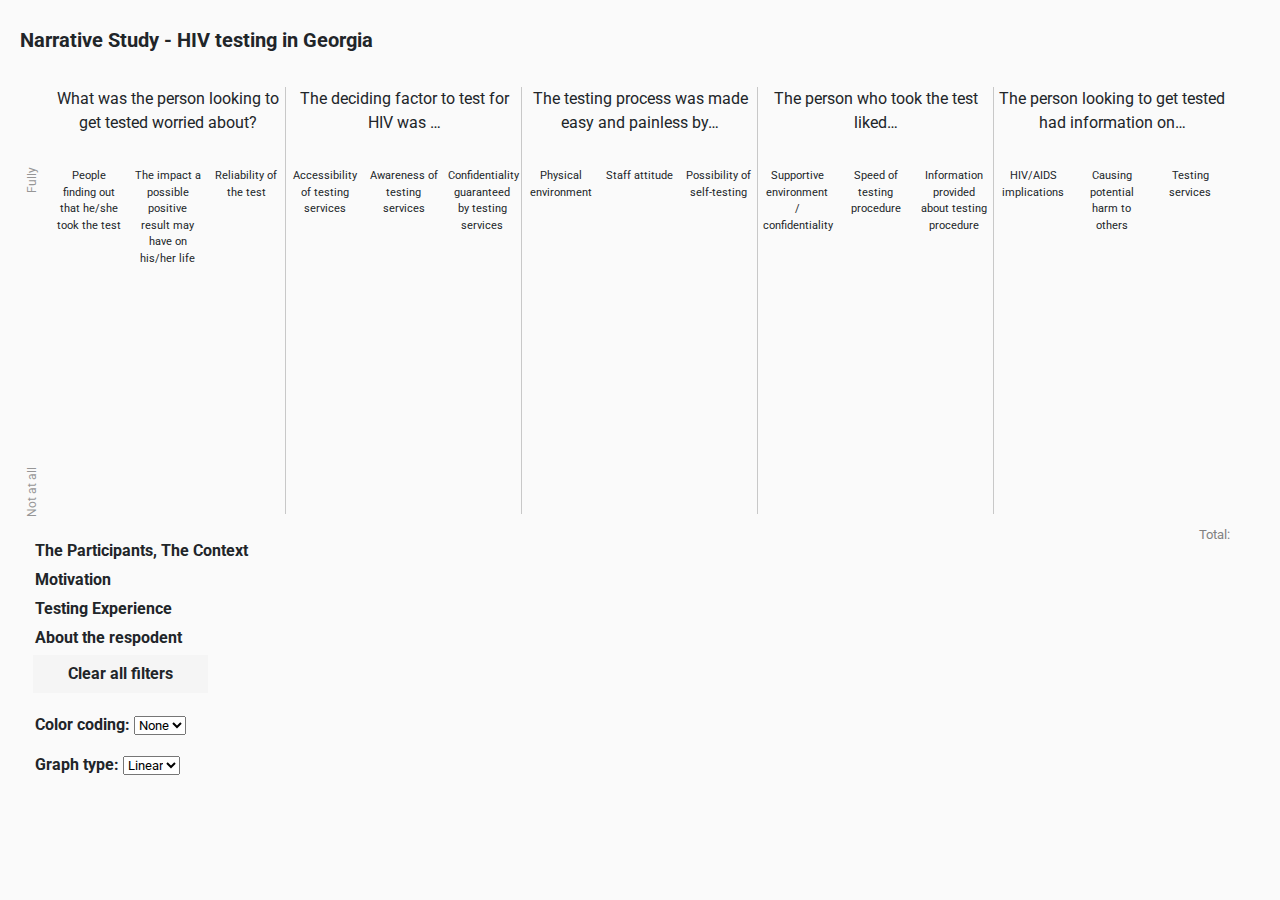
<file: index.html>
<!DOCTYPE html>
<html>
<head>
    <link href="https://fonts.googleapis.com/css?family=Roboto&display=swap" rel="stylesheet">
    <link href="style_.css" rel="stylesheet" type="text/css">
    <meta content="text/html;charset=utf-8" http-equiv="Content-Type">
    <meta content="utf-8" http-equiv="encoding">
    <!-- <link href="https://davidstutz.de/bootstrap-multiselect/dist/css/bootstrap-multiselect.css" rel="stylesheet"> -->
        <!-- <link href="http://davidstutz.de/bootstrap-multiselect/docs/css/bootstrap-3.3.2.min.css" rel="stylesheet"> -->
        <!-- <link rel="stylesheet" href="https://unpkg.com/bootstrap-material-design@4.1.1/dist/css/bootstrap-material-design.min.css" integrity="sha384-wXznGJNEXNG1NFsbm0ugrLFMQPWswR3lds2VeinahP8N0zJw9VWSopbjv2x7WCvX" crossorigin="anonymous"> -->

    <script src="https://code.jquery.com/jquery-2.1.0.js"></script>
    <!-- <script src="https://davidstutz.de/bootstrap-multiselect/docs/js/bootstrap-3.3.2.min.js"></script> -->
    <!-- <script src="https://davidstutz.de/bootstrap-multiselect/dist/js/bootstrap-multiselect.js"></script> -->
    <title>UNDP/UNFPA - HIV testing in Georgia</title>
</head>
<body>
    <h1>Narrative Study - HIV testing in Georgia</h1>
    <!-- <div class="title title-1">Bystander actions</div> -->
    <div id="chart">
            <div class='axes'>
                    <div>Not at all</div>
                    <div>Fully</div>
                </div>
                <div class="titles">
                    
<div> <span>What was the person looking to get tested worried about? 
</span><div><span>
People finding out that he/she took the test
</span><span>
The impact a possible positive result may have on his/her life
</span><span>
Reliability of the test
</span></div></div>


<div> <span>The deciding factor to test for HIV was … 
</span><div><span>
Accessibility of testing services
</span><span>
Awareness of testing services
</span><span>
Confidentiality guaranteed by testing services
</span></div></div>
<div> <span>The testing process was made easy and painless by…
</span><div><span>
Physical environment
</span><span>
Staff attitude
</span><span>
Possibility of self-testing
</span></div></div>

<div> <span>The person who took the test liked…
    </span><div><span>
Supportive environment / confidentiality
</span><span>
Speed of testing procedure
</span><span>
Information provided about testing procedure
</span></div></div>

 
<div> <span>The person looking to get tested had information on… 
</span><div><span>
HIV/AIDS implications
</span><span>
Causing potential harm to others
</span><span>
Testing services
</span></div></div>
                    
                    </div>
                    
                    <div class="count">Total: <span id="count"></span></div>
    </div>
    <!-- <div class="def-cont">
        <div class="in-title">In this situation you…</div>
        <span> Did not get personally involved</span>
            
            <div class="line-1"></div>
        <span>Openly confronted the perpetrator</span>

        <span> Acted gradually</span>
        <div class="line-2"></div>
        <span>Acted immediately</span>
    </div>
    <form class="no-form">
        <div class="select-group nowh"><div class="select-title">Did you act/do something about this situation?</div><div class="select-option">Yes</div><div class="select-option">No</div></div>
    </form> -->
    <div class="left-bar">
        <div class="title">The Participants, The Context</div>
        <form id="sec-1"></form>
        <div class="title">Motivation</div>
        <form id="sec-2"></form>
        <div class="title">Testing Experience</div>
        <form id="sec-3"></form>
        <div class="title">About the respodent</div>
        <form id="sec-4"></form>
            <div class="title" id="clear">Clear all filters</div>
            
            <div>
                <span class="title"> Color coding: </span> <select name="coloryze"><option>None</option></select> <ul class="col-codes"></ul>
            </div>
            <div>
                <span class="title"> Graph type: </span> <select name="line"><option value="Linear" selected>Linear</option><option value="Step">Steps</option><option value="Basis">Basis</option></select>
            </div>
    </div>
    <div id="pop-cont">
        <div id="pop">
            <div id="pop-close">Close</div>
            <div id="pop-inner"></div>
        </div>
    </div>
        
    <script src="https://d3js.org/d3.v5.min.js"></script>
    <script src="chart_.js"></script>
    
</body>

</html>



<!-- 
    Missing N/A & Others & Q2.7&2.4&3.3&3.4
    Y dimentions
        Fully 
        Not At all

    skipped questions

    //// invert Y

    make Y wikasjdn

    ////narrow lines

    sotrten poup text for safary and chrome

    add triangular wiev

    ///add counts of results

    clear all filters button

-->
</file>
<file: style_.css>
body {
    /* overflow-x: hidden; */
    margin:0;
    /* font: 10px sans-serif; */
    }
  *{
    box-sizing: border-box;
  
  
    font-family: 'Roboto', sans-serif;
  
  
  }  
    .axis path,
    .axis line {
      fill: none;
      stroke: #000;
      shape-rendering: crispEdges;
    }
    
    .x.axis path {
      display: none;
    }
    
    .label-text{
      font-size: 13px;
      /* padding: 8px; */
    }
    .line {
      fill: none;
      /* stroke: steelblue; */
      stroke-width: 1.5px;
    }
  
    .line-hov:hover, .label-text:hover{
      cursor:pointer;
    }
  
    .left-bar{
      /* position: fixed; */
      /* left:-1000px; */
      width: 100%;
      /* height: 100%; */
      padding: 15px;
      box-sizing: border-box;
      /* box-shadow: 0 0 4px 2px rgba(0,0,0,.4); */
      /* background: whitesmoke; */
      /* overflow: scroll; */
    }
    .left-bar > form > span {
      width: 31%;
  
  display: inline-block;
  
  height: 5vh;
  
  vertical-align: top;
  
  margin: .2% 1%;
    }
    .left-bar > form > input {
      width: 4%;
      display: inline-block;
      height: 5vh;
      vertical-align: top;
      transform: translate(5%, 2%);
    }
    #chart{
      width: calc(100vw - 100px);
      position: relative;
      margin-left: 50px;
      margin-top: 20px;
      padding-top: 70px;
      min-height: 437px;
    }
  
    #saved > *{
      cursor: pointer;
      color:rgba(0,0,0,.7);
    }
  
  
  
  
  .multiselect-native-select {
    /* margin: 20px; */
    display: block;
    width: 260px;
  }
  
  .btn-group {
    width: 100%;
  }
  
  .multiselect.dropdown-toggle.btn.btn-default {
    width: 100%;
    overflow: hidden;
  }
  
  
  .multiselect-container.dropdown-menu {
    max-height: 550px;
    overflow: scroll;
  }
  
  .multiselect-container.dropdown-menu{
    max-width:750px;
    min-width:250px;
  }
  
  /* .multiselect-container.dropdown-menu li {
    margin-bottom: 6px;
  } */
  
  
  .multiselect.dropdown-toggle.btn.btn-default {
    text-align: left;
  }
  
  
  .dropdown-toggle::after {
    right: 12px;
    left: auto;
    position: absolute;
    top: 16px;
  }
  
  .multiselect-container > li > a > label.checkbox {
  
    padding: 12px;
    color: rgba(0,0,0,.87);
  
  }
  
  .multiselect-selected-text {
    text-transform: none;
    width: 90%;
    display: block;
    overflow: hidden;
    text-overflow: ellipsis;
  
  }
  
  .titles {
  
    width: 100%;
    position: absolute;
    left: 0;
    top: 0px;
    display: flex;
  
  }
  
  .titles > div{
    width: 33.3%;
    text-align: center;
    position: relative;
  }
  .titles > div > span{
    display: block;
    height: 50%;
    margin-bottom: 5px;
  }
  .titles > div > div{
    display: flex;
    text-align: center;
  }
  
  .titles > div > div > span{
    width: 33.3%;
    font-size: 11px;
    padding: 0px 5px;
  }
  
  .lines-hov path{
    cursor:pointer;
  }
  
  svg > g {
  transform: translate(0px, 5px);
  
  }
  
  .titles > div::after{
    content: "";
    position: absolute;
    height: 427px;
    border-left: 1px solid #c8c8c8;
    top: 0;
    right: 0;
    z-index: 1;
}
  
  .titles > div:last-child::after{
    border-left:none; 
  }
  
  .col-codes > .select-option:nth-child(1)  { color:#1f77b4 }
  .col-codes > .select-option:nth-child(2)  { color:#ff7f0e }
  .col-codes > .select-option:nth-child(3)  { color:#2ca02c }
  .col-codes > .select-option:nth-child(4)  { color:#d62728 }
  .col-codes > .select-option:nth-child(5)  { color:#9467bd }
  .col-codes > .select-option:nth-child(6)  { color:#8c564b }
  .col-codes > .select-option:nth-child(7)  { color:#e377c2 }
  .col-codes > .select-option:nth-child(8)  { color:#7f7f7f }
  .col-codes > .select-option:nth-child(9)  { color:#bcbd22 }
  .col-codes > .select-option:nth-child(10) { color:#17becf }
  .col-codes > .select-option:nth-child(11) { color:#1f77b4 }
  .col-codes > .select-option:nth-child(12) { color:#ff7f0e }
  .col-codes > .select-option:nth-child(13) { color:#2ca02c }
  .col-codes > .select-option:nth-child(14) { color:#d62728 }
  .col-codes > .select-option:nth-child(15) { color:#9467bd }
  .col-codes > .select-option:nth-child(16) { color:#8c564b }
  
  
  path{
    /* transition: .2s; */
  }
  
  
  .axes{
    position: absolute;
    bottom: 7px;
    transform: rotate(-90deg);
    transform-origin: left bottom;
    width: 350px;
    height: 27px;
    display: flex;
    justify-content: space-between;
    color: #969696;
    font-size: 12px;
  }
  
  .count {
    position: absolute;
    bottom: -20px;
    color: #818181;
    font-size: 13px;
    right: 0;
  }
  
  form select {
    border: none;
    margin-left: 10px;
    background: whitesmoke;
    cursor: pointer;
    padding: 7px;
  }
  
  .left-bar > form > div {
    padding-left: 18px;
  }
  
  /* select:hover,  */
  #clear:hover, .multiselect.dropdown-toggle.btn.btn-default:hover{
    background: hsla(0,0%,60%,.2);
  }
  
  .title {
    padding-left: 20px;
    font-weight: bold;
  }
  
  body{
    margin: 0;
  
  font-family: Roboto,Helvetica,Arial,sans-serif;
  
  font-size: 1rem;
  
  line-height: 1.5;
  
  color: #212529;
  
  text-align: left;
  
  background-color: #fafafa;
  
  position: absolute;
  
  width: 100%;
  
  overflow-x: hidden;
  
  height: 100%;
  }
  
  
  .multiselect.dropdown-toggle.btn.btn-default {
  
    background: whitesmoke;
    padding: 12px 8px;
  }
  
  
  #clear {
  
    margin-left: 18px;
    cursor: pointer;
    padding: 7px 35px;
    margin-bottom: 20px;
    background: whitesmoke;
    display: inline-block;
  
  }


body form {
    display: flex;
    /* flex-direction: column; */
    flex-wrap: wrap;
    /* height: 250px; */
    font-size: 11px;
    margin-top:5px;
    margin-bottom:0;
}

.select-group {
    margin-bottom: 18px;
}

.select-title{
    font-weight: bold;
    margin-bottom: 7px;
}

.select-option{
    cursor: pointer;
    padding: 2px 4px;
}
.select-option.option-selected, .select-option:hover{
    background: #c2c2c2;
}

.select-option.higlight{
    background: #e0be73;
}


body h1 {
    width: 100%;
    text-align: left;
    font-size: 20px;
    display: block;
    padding: 12px;
    font-weight: bold;
    padding-left: 20px;
}
/* 
body form:first-child {
  height: auto;
  
}

body form:first-child .select-group{
  display: flex;
  margin-bottom: 3px;
}

.left-bar:first-child{
  padding-bottom: 0px;
} */

.select-group.nowh{
  display: flex;
  margin-bottom: 0px;
}
.no-form {
  height: auto;
  margin-bottom: 0px;
  padding-bottom: 0px;
  margin-left: 31px;
}
.select-group.nowh .select-title{
  padding: 2px 4px; 
}


.line-1, .line-2{
  display: inline-block;
  width: 400px;
  border-bottom: 1px solid #818181;
  position: relative;
}

.line-1 i, .line-2 i{
  position: absolute;
  height: 8px;
  border-left: 1.5px solid #747474;
  opacity: .8;
  top:-4px
}

.def-cont{
  margin-left: 35px;;
  font-size: 11px;
}

.in-title{
  font-size: 11px;
  font-weight: bold;
}

.def-cont span{
  padding: 10px;
}

.line-1 i.hide, .line-2 i.hide{
  opacity: .1;
  
}

#pop-cont{
  position: fixed;
  top: 0;
  left: 0;
  width: 100%;
  height: 100%;
  background: rgba(0,0,0,0.2);
  justify-content: space-around;
  align-items: center;
  display: none;
  z-index: 8;
}

#pop{
  width: 50%;
  background: #fff;
  min-height: 20%;
  padding: 15px;
  border-radius: 7px;
  position: relative;
  padding-top: 45px;
}

#pop-close{
  position: absolute;
  right: 0;
  top: 0;
  padding: 11px 20px;
  cursor: pointer;
}
</file>
